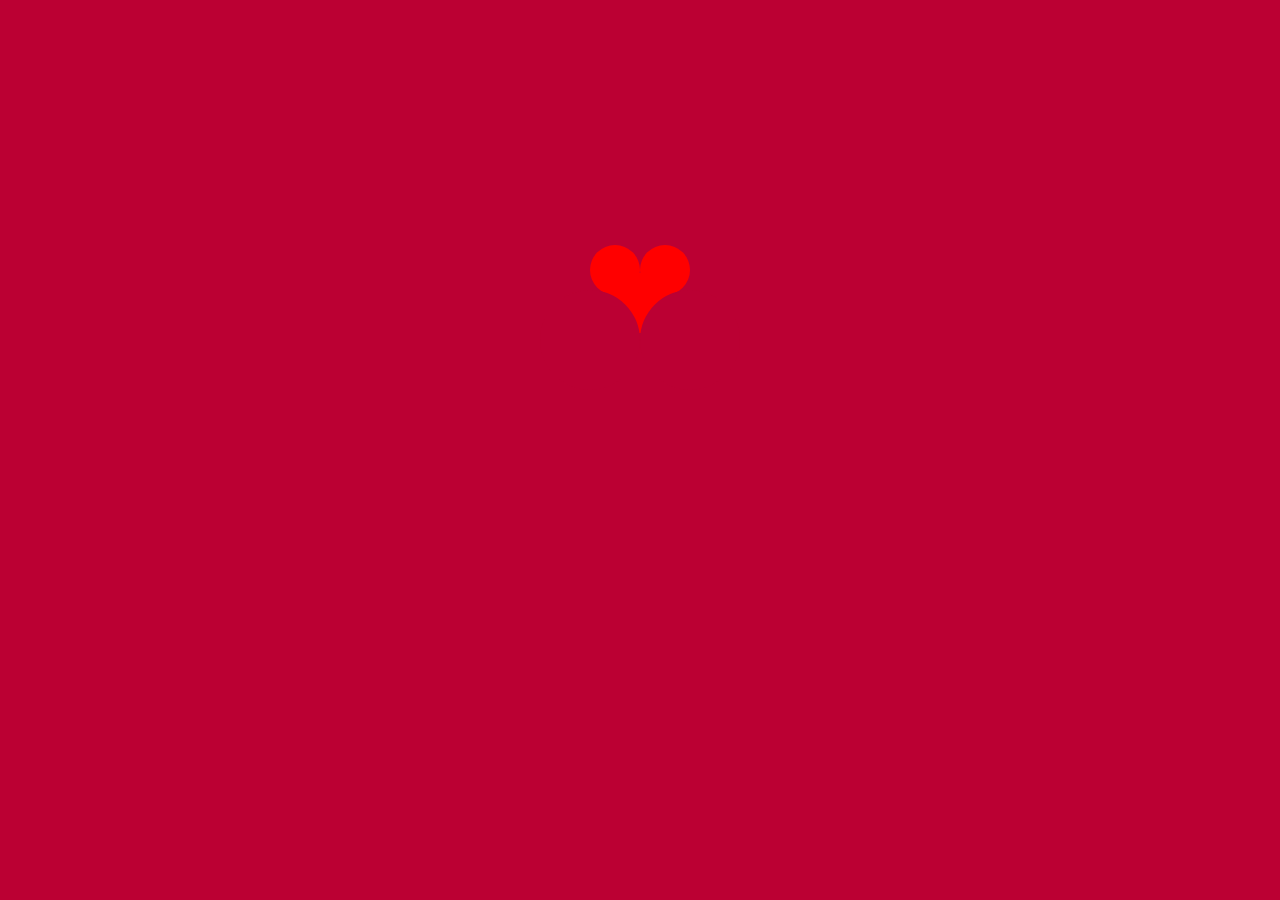
<file: heartBeat/index.html>
<!DOCTYPE html PUBLIC "-//W3C//DTD XHTML 1.0 Transitional//EN" "http://www.w3.org/TR/xhtml1/DTD/xhtml1-transitional.dtd">
<html xmlns="http://www.w3.org/1999/xhtml" xml:lang="en">

<head>
    <meta http-equiv="Content-Type" content="text/html;charset=UTF-8">
    <title>My heart will go on...</title>
    <link rel="stylesheet" href="heartBeat.css" />
</head>
<style type="text/css">
    
</style>
</head>
<body>
    <p id="welcome">Welcome!!</p>
    <div id="heart">
        <div class="top" id="div1"></div>
        <div class="top" id="div2"></div>
        <div class="bottom" id="div3"></div>
        <div class="bottom" id="div4"></div>
        <div id="div5"></div>
    </div>
    <div id="name">
        <p id="daizhen">I am Daizhen.</p>
    </div>
</body>
<script>

</script>
</html>
</file>
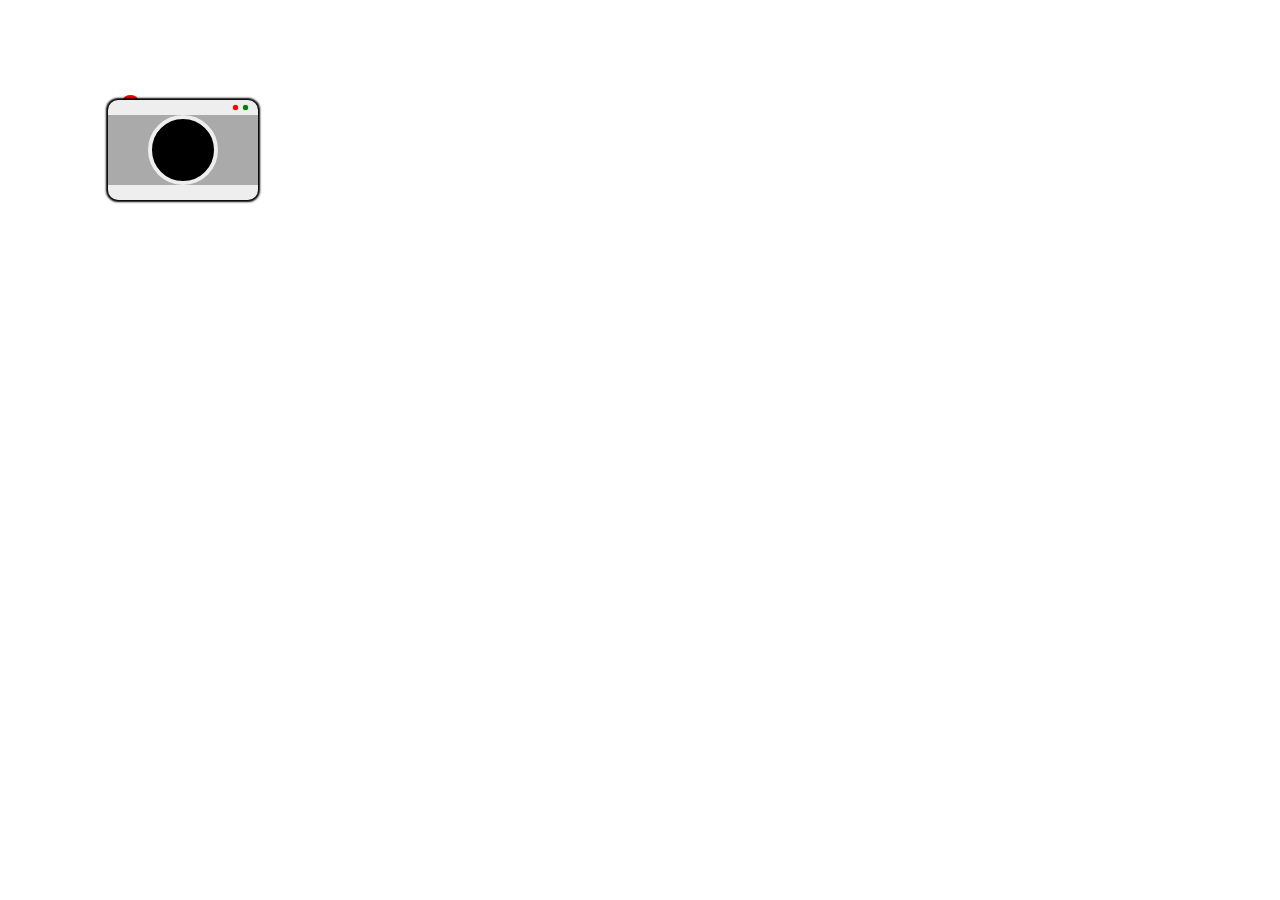
<file: 我的/camera/index.html>
<!doctype html>
<html lang="en">
<head>
    <meta charset="UTF-8">
    <title>Document</title>
    <link rel="stylesheet" type="text/css" href="css.css">
</head>
<body>
    <div class="camera">
        <div class="button"></div>
        <div class="light l1"></div>
        <div class="light l2"></div>
    </div>
</body>
</html>
</file>
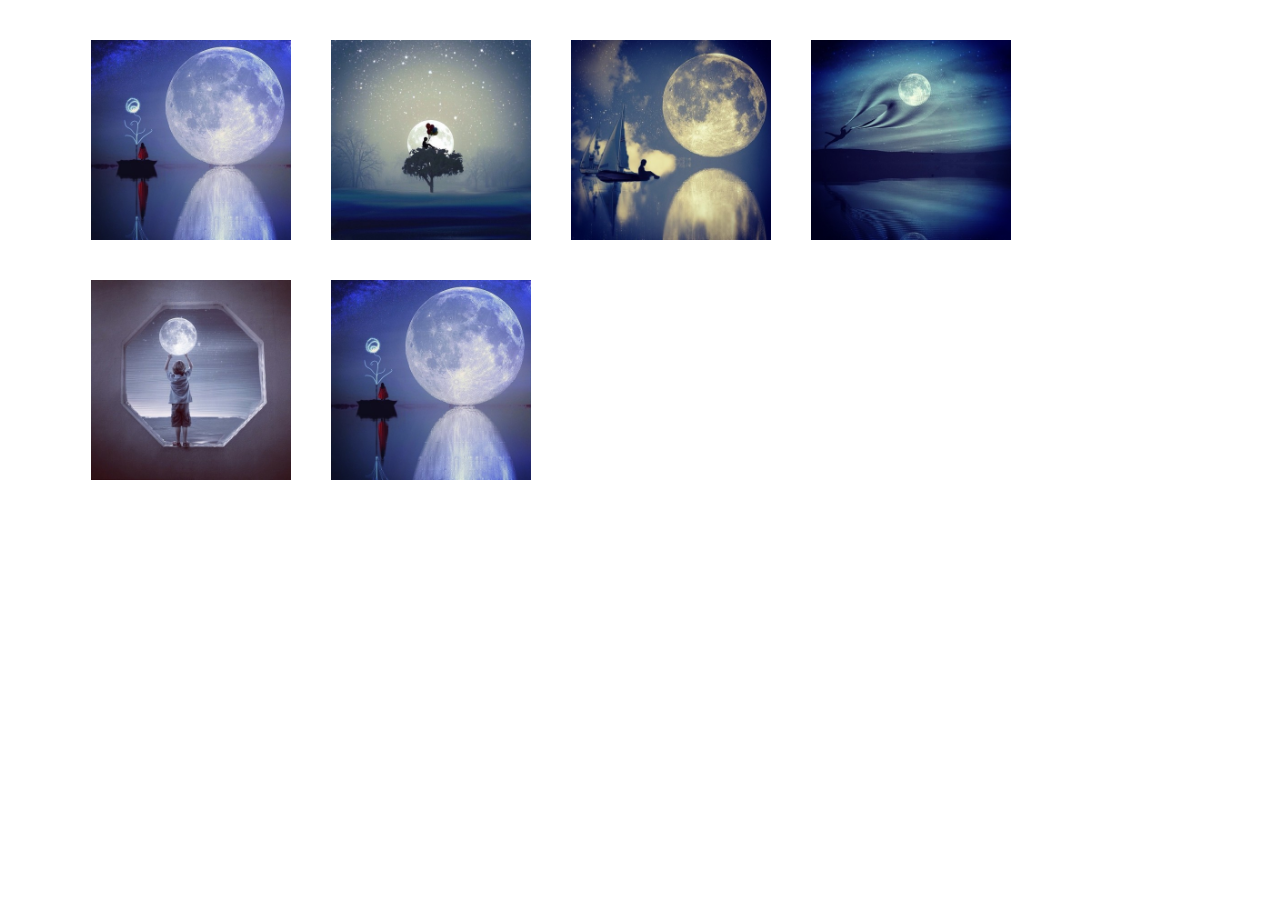
<file: 我的/discount logo 小动画/index.html>
<!doctype html>
<html lang="en">
<head>
    <meta charset="UTF-8">
    <title>Document</title>
    <script type="text/javascript" src="jquery-2.1.1.min.js"></script>
</head>
<style type="text/css">
*{
    font: 30px "Microsoft YaHei";
    box-sizing: border-box;
}
.wraper{
    width: 90%;
    margin:20px auto;
}
.badge {
    position: absolute;
    background: #F5345E;
    width: 80px;
    height: 80px;
    top:-30px;
    left:-30px;
    line-height: 80px;
    text-align: center;
    display: none;
    cursor: pointer;
    z-index: 1000;
    -webkit-transform: scale(.5); 
}
.badge:before, .badge:after {
    content: "";
    position: absolute;
    top: 0;
    left: 0;
    height: 80px;
    width: 80px;
    background: #F5345E;
    z-index: -1;
}
.badge:before {
    -webkit-transform: rotate(30deg);
    -moz-transform: rotate(30deg);
    -ms-transform: rotate(30deg);
    -o-transform: rotate(30deg);
    transform: rotate(30deg);
}
.badge:after {
    -webkit-transform: rotate(60deg);
    -moz-transform: rotate(60deg);
    -ms-transform: rotate(60deg);
    -o-transform: rotate(60deg);
    transform: rotate(60deg);
}
.product{
    position: relative;
    float: left;
    background-size: cover;
    margin:20px;
    width: 200px;
    height:200px;
    background-color: #aaa;
}
.badgeShow{
    -webkit-animation:show .5s;
    display: block;
}
@-webkit-keyframes show{
    0%{
    opacity: 0;
    -webkit-transform:scale(2) rotate(120deg); 
    }
    100%{
    opacity: 1;
    -webkit-transform: scale(.5); 
    }
}
</style>
<body>
    <div class="wraper">
        <!-- <div class="badge"></div> -->
        <div class="product" data-discount="50%" style="background-image:url(img/1.jpg)">
            <div class="badge"></div>
        </div>
        <div class="product" data-discount="30%" style="background-image:url(img/2.jpg)">
            <div class="badge"></div>
        </div>
        <div class="product" data-discount="20%" style="background-image:url(img/3.jpg)">
            <div class="badge"></div>
        </div>
        <div class="product" data-discount="58%" style="background-image:url(img/4.jpg)">
            <div class="badge"></div>
        </div>
        <div class="product" data-discount="60%" style="background-image:url(img/5.jpg)">
            <div class="badge"></div>
        </div>
        <div class="product" data-discount="80%" style="background-image:url(img/1.jpg)">
            <div class="badge"></div>
        </div>
    </div>
    

<script type="text/javascript">
    $(function(){
        var $product=$(".product");
        $product.mouseenter(function(){
            var text=$(this).data("discount");
            var img=$(this).data("img");
            var $badge=$(this).find(".badge");
            var randColor="#"+(~~(Math.random()*(1<<24))).toString(16);
            $(this).css({
                "boxShadow":"0 0 2px 2px "+randColor,
                "background":"img/"+img
            });
            $badge.html(text)
                  .addClass("badgeShow");
            $(".badgeShow").css({
                "color":randColor
            });

                  
        })
        .mouseleave(function(){
            var $badge=$(this).find(".badge");
            $badge.removeClass("badgeShow")
            $(this).css({
                    "boxShadow":"none"
                  })
        })
    })
</script>
</body>
</html>
</file>
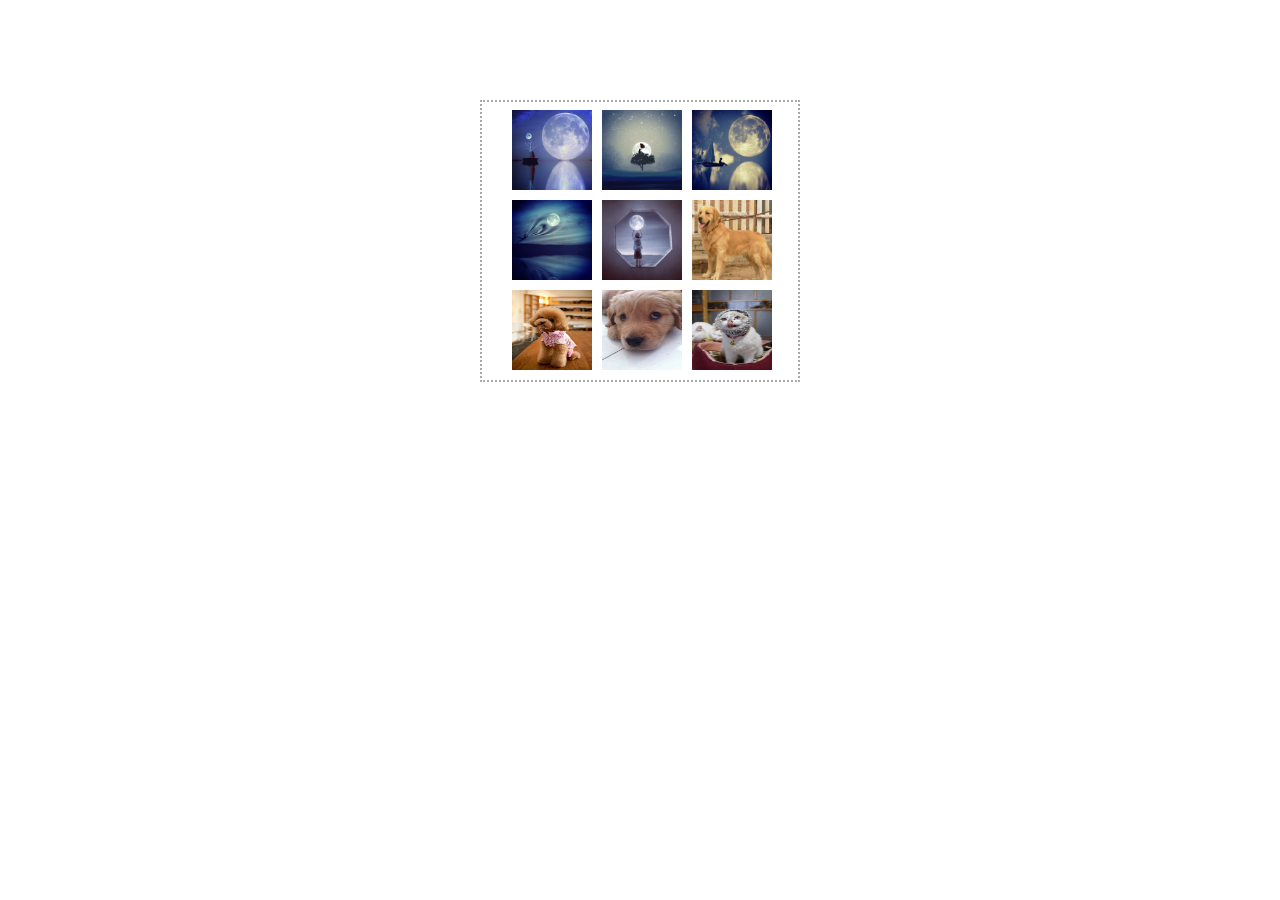
<file: 我的/Picture Viewer/index.html>
<!doctype html>
<html lang="en">
<head>
    <meta charset="UTF-8">
    <title>pictureviewer</title>
    <link rel="stylesheet" type="text/css" href="style.css">
    <script src="js/jquery-2.1.1.min.js"></script>
    <script src="js/imgData.js"></script>
    <script src="js/picViewer.js"></script>
</head>
<body>
    <!-- 九宫格 -->
    <div class="wraper">
        <ul class="ninePicBox">
            <!-- js生成ul>li>img*9 -->
        </ul>
    </div>
    <!-- 九宫格end -->
    <!-- big Pictures -->
    <div class="mask">
        <div class="imgBox">
            <!-- img -->
            <img class="imgCur imgShadow">
        </div>
        <div class="close">&times;</div>
        <div class="transparent left"></div>
        <div class="transparent mid"></div>
        <div class="transparent right"></div>
        <div class="preview">
            <ul class="listCont">
                <!-- js生成ul>li>img*9 -->
            </ul>
        </div>
    </div>
    <!-- big Pictures end -->
</body>
</html>
</file>
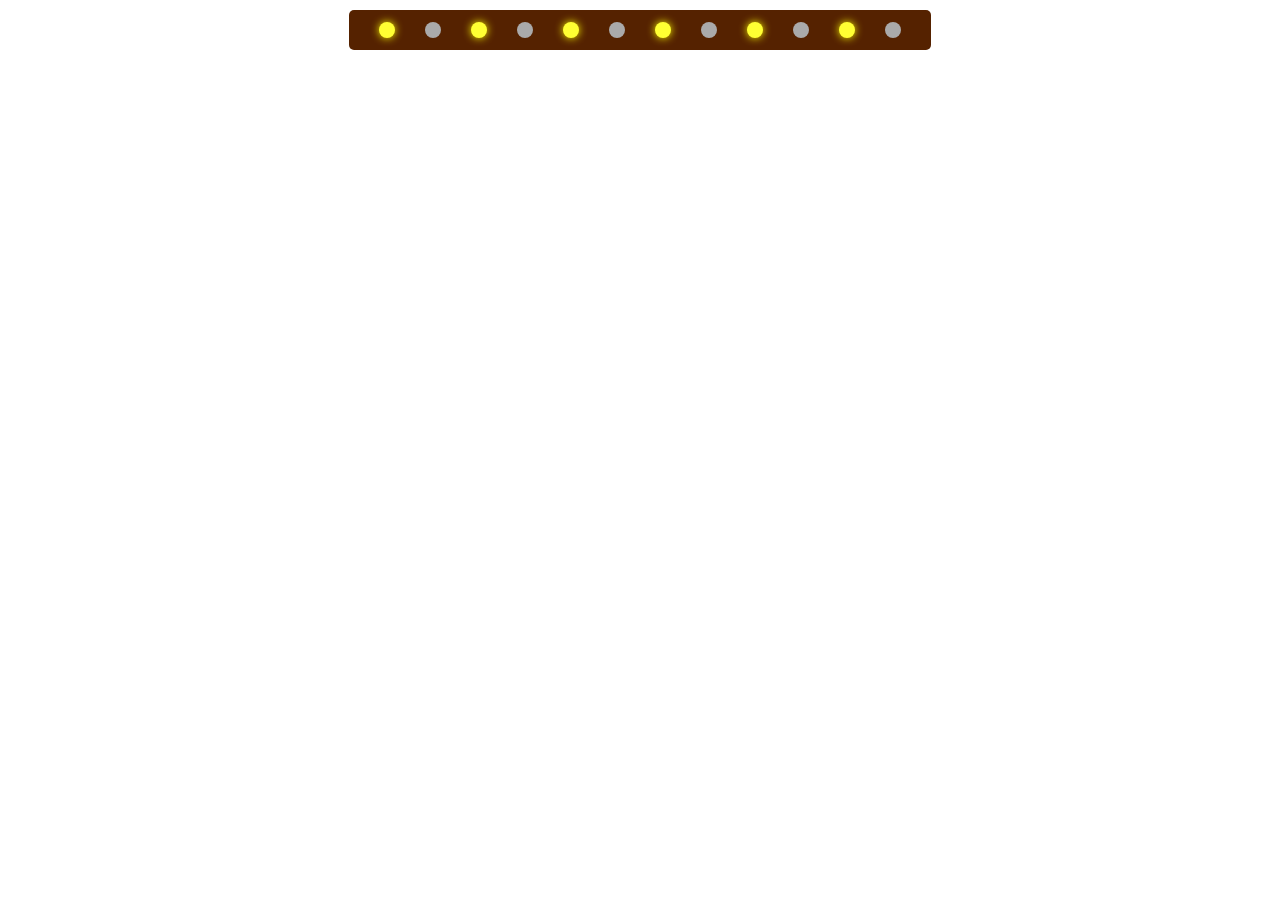
<file: 我的/一串灯闪亮效果/index.html>
<!DOCTYPE html PUBLIC "-//W3C//DTD XHTML 1.0 Transitional//EN" "http://www.w3.org/TR/xhtml1/DTD/xhtml1-transitional.dtd">
<html xmlns="http://www.w3.org/1999/xhtml" xml:lang="en">
<head>
    <meta http-equiv="Content-Type" content="text/html;charset=UTF-8">
    <title>test</title>
</head>
<style type="text/css">
* {
    margin: 0;
    padding: 0;
    list-style: none;
}
 ul.wrapper{
    width: 582px;
    height: 40px;
    margin:10px auto;
    background-color: #520;
    border-radius: 5px;
 }
 ul.wrapper li{
    float: left;
    width: 16px;
    height: 16px;
    border-radius: 50%;
    margin-left:30px;
    margin-top: 12px;
    background-color: #aaa;

 }
 ul.wrapper li.light{
    background-color: #ff3;
    -webkit-box-shadow: 0 0 8px #ff0;
    -moz-box-shadow: 0 0 8px #ff0;
    -ms-box-shadow: 0 0 8px #ff0;
    -o-box-shadow: 0 0 8px #ff0;
    box-shadow: 0 0 8px #ff0;
 }
</style>
</head>
<body>
  <ul class="wrapper" id="wrapper">
      <li></li>
      <li></li>
      <li></li>
      <li></li>
      <li></li>
      <li></li>
      <li></li>
      <li></li>
      <li></li>
      <li></li>
      <li></li>
      <li></li>
  </ul>
</body>
<script>
(function(){
    var oWrap=document.getElementById("wrapper");
    var aLi=oWrap.getElementsByTagName("li");
    var timer=null;
    function blink(){
        setTimeout(oddOn, 0);
        setTimeout(evenOn,500);
    }
    function init(){
        for(var i=0,len=aLi.length;i<len;i++){
            aLi[i].className="";
        }
    }
    function oddOn(){
        init();
        for(var j=0,len=aLi.length;j<len;j+=2){
            aLi[j].className="light";
        }
    }
    function evenOn(){
        init();
        for(var k=1,len=aLi.length;k<len;k+=2){
            aLi[k].className="light";
        }
    }
       timer=setInterval(blink,300);
       oWrap.onmouseover=function(){
        clearInterval(timer);
       }
       oWrap.onmouseout=function(){
        timer=setInterval(blink,300);
       }
})();
</script>
</html>
</file>
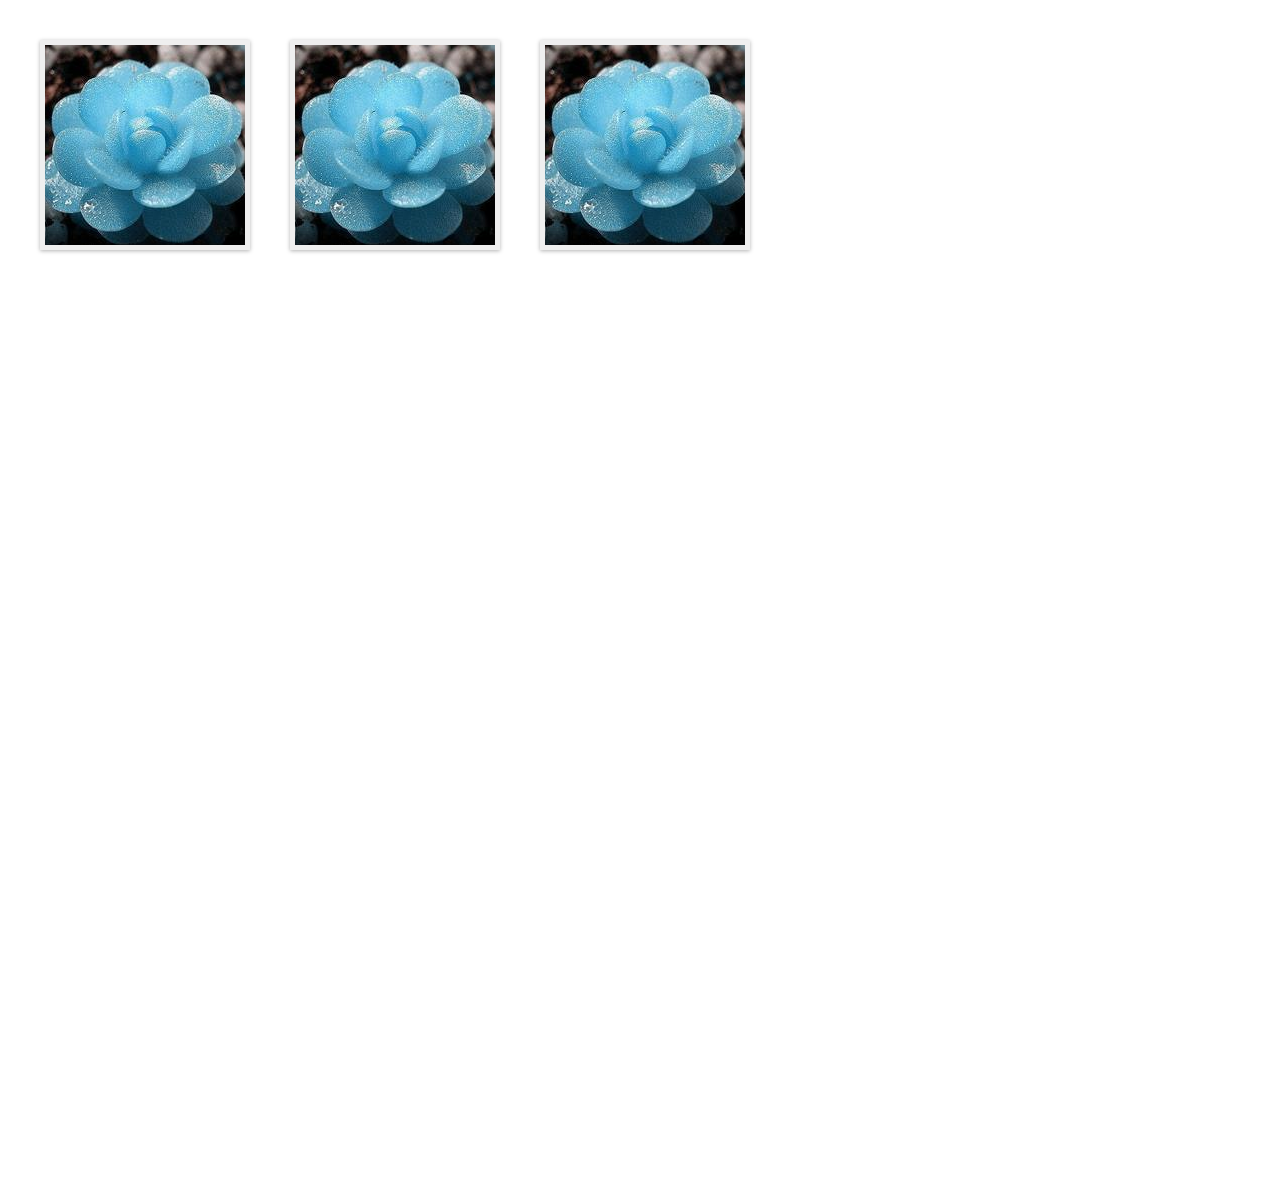
<file: 我的/半透明图片遮罩+丝带标识/index.html>
<!DOCTYPE html PUBLIC "-//W3C//DTD XHTML 1.0 Transitional//EN" "http://www.w3.org/TR/xhtml1/DTD/xhtml1-transitional.dtd">
<html xmlns="http://www.w3.org/1999/xhtml" xml:lang="en">
<head>
    <meta http-equiv="Content-Type" content="text/html;charset=UTF-8">
    <title>test</title>
</head>
<style type="text/css">
* {
    margin: 0;
    padding: 0;
}
 body{
  height:1200px;
 }
   .imgShadow{
      border:5px solid #efefef;
      background:#fff;
      position:relative;
      -webkit-box-shadow: 0 1px 4px rgba(0,0,0,0.3),
                  0 0 60px rgba(0,0,0,0.1) inset;
      -moz-box-shadow: 0 1px 4px rgba(0,0,0,0.3),
                  0 0 60px rgba(0,0,0,0.1) inset;
      -ms-box-shadow: 0 1px 4px rgba(0,0,0,0.3),
                  0 0 60px rgba(0,0,0,0.1) inset;
      -o-box-shadow: 0 1px 4px rgba(0,0,0,0.3),
                  0 0 60px rgba(0,0,0,0.1) inset;
      box-shadow: 0 1px 4px rgba(0,0,0,0.3),
                  0 0 60px rgba(0,0,0,0.1) inset;            
  }
  .bgimg{
    position: relative;
    width: 200px;
    height: 200px;
    background: url(1.jpg) center center;
    margin-left: 40px;
    margin-top: 40px;
    float:left;
  }
  .bgimg:hover .mask{
    opacity: 1;

  }
   .mask{
    position: absolute;
    bottom: 0;
    opacity: 0;
    font:22px/25px "微软雅黑";
    width: 200px;
    height: 120px;
    background-color: rgba(68,155,222,0.6);
    -webkit-transition:all .5s ease;
    -moz-transition:all .5s ease;
    -ms-transition:all .5s ease;
    -o-transition:all .5s ease;
    transition:all .5s ease;
   }
  .rib{
    position: absolute;
    width: 150px;
    height: 30px;
    background-color: red;
    top:0;
    font:20px/30px "微软雅黑";
    text-align: center;
    transform:translate(-20px,-100%);
  }
  .rib:after{
    position: absolute;
    content:"";
    width: 0;
    height: 0;
    top:100%;
    left: 0;
    border-style: solid;
    border-width: 20px 0 0 20px;
    border-color:#a00 transparent transparent transparent;
  }
</style>
</head>
<body>
  <div class="imgShadow bgimg">
    <div class="mask">这里是内容
    多肉植物
      <div class="rib">￥25.50</div>
    </div>
  </div>
  <div class="imgShadow bgimg">
    <div class="mask">这里是内容
    多肉植物
      <div class="rib">￥25.50</div>
    </div>
  </div>
  <div class="imgShadow bgimg">
    <div class="mask">这里是内容
    多肉植物
      <div class="rib">￥25.50</div>
    </div>
  </div>
</body>
<script>
    
</script>
</html>
</file>
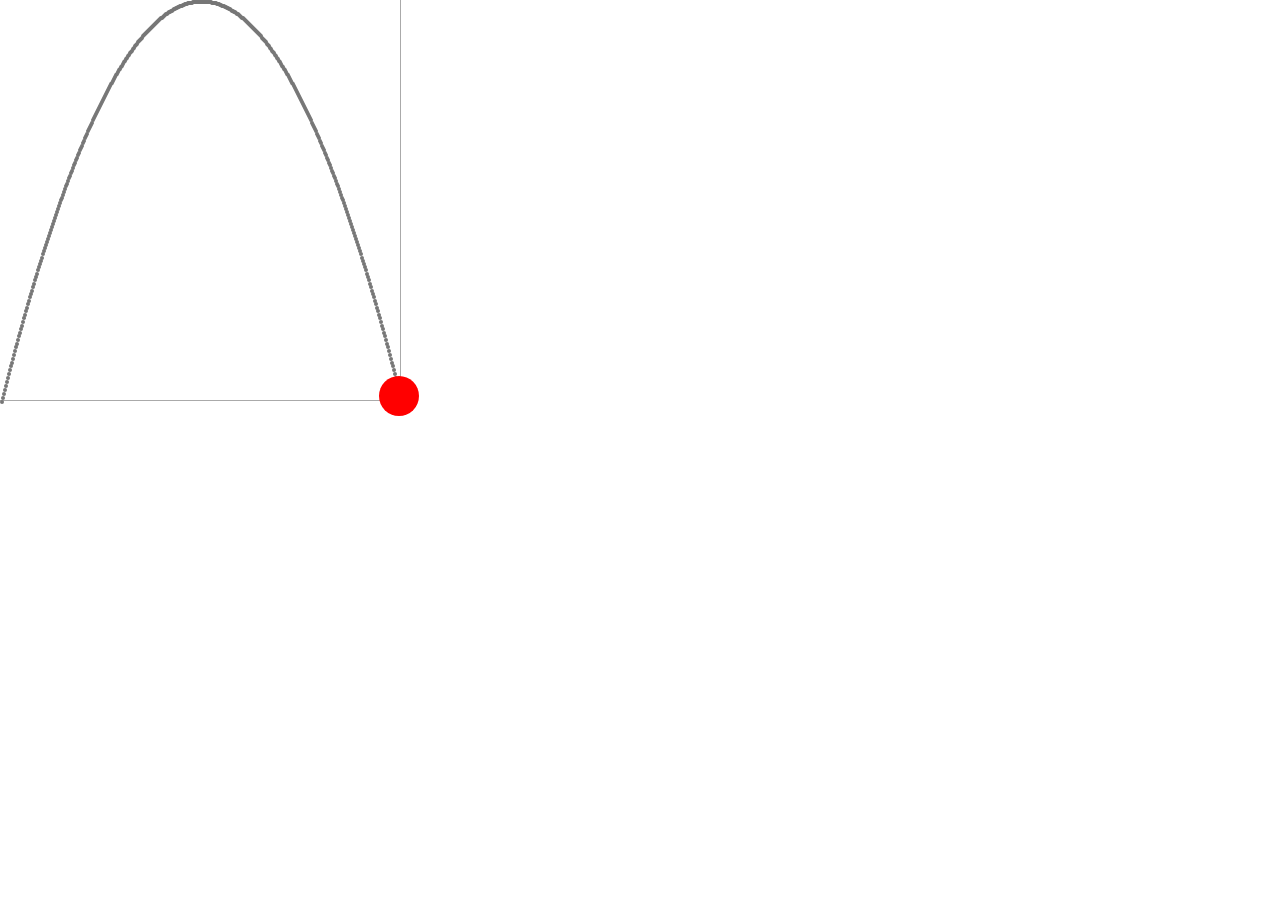
<file: 我的/抛物线运动/index.html>
<!DOCTYPE html PUBLIC "-//W3C//DTD XHTML 1.0 Transitional//EN" "http://www.w3.org/TR/xhtml1/DTD/xhtml1-transitional.dtd">
<html xmlns="http://www.w3.org/1999/xhtml" xml:lang="en">
<head>
    <meta http-equiv="Content-Type" content="text/html;charset=UTF-8">
    <title>test</title>
</head>
<style type="text/css">
* {
    margin: 0;
    padding: 0;
    list-style: none;
}
.h{
  position: absolute;
  width: 400px;
  height: 1px;
  background-color: #aaa;
  top:400px;
}
.v{
  position: absolute;
  width: 1px;
  height: 400px;
  background-color: #aaa;
  left:400px;
}
.redDot{
  position: absolute;
  width: 40px;
  height: 40px;
  border-radius: 100%;
  background-color: red;
  top:400px;
  margin-left: -20px;
  margin-top: -20px;
}
</style>
</head>
<body>
    <div class="h"></div>
    <div class="v"></div>
    <div id="dotCont"></div>
    <div class="redDot" id="redDot"></div>
</body>
<script>
   var arrX=[];
   var arrY=[];
   var yi;
   var oDotCont=document.getElementById("dotCont");

   for(var j=0;j<=400;j++){
    var oDot=document.createElement("div");
    oDot.className="dot";
    oDot.style.position="absolute";
    oDot.style.width="4px";
    oDot.style.height="4px";
    oDot.style.backgroundColor="#777";
    oDot.style.borderRadius="100%";
    oDotCont.appendChild(oDot);
   }
  var arrDot=oDotCont.getElementsByTagName("div");
  for(var i=0;i<=400;i++){
    yi=Math.floor(0.01*(i-200)*(i-200));

    arrX.push(i);
    arrY.push(yi);
    arrDot[i].style.left=i+"px";
    arrDot[i].style.top=yi+"px";
 }
   console.log(arrX);
   console.log(arrY);

    var m=0;
    var iSpeed=3;
   function fly(elem){
    var flyElem=document.getElementById(elem);
    flyElem.style.left=arrX[m]+"px";
    flyElem.style.top=arrY[m]+"px";
    m+=iSpeed;
   }
   setInterval(function(){
    fly("redDot");
   },5);
</script>
</html>
</file>
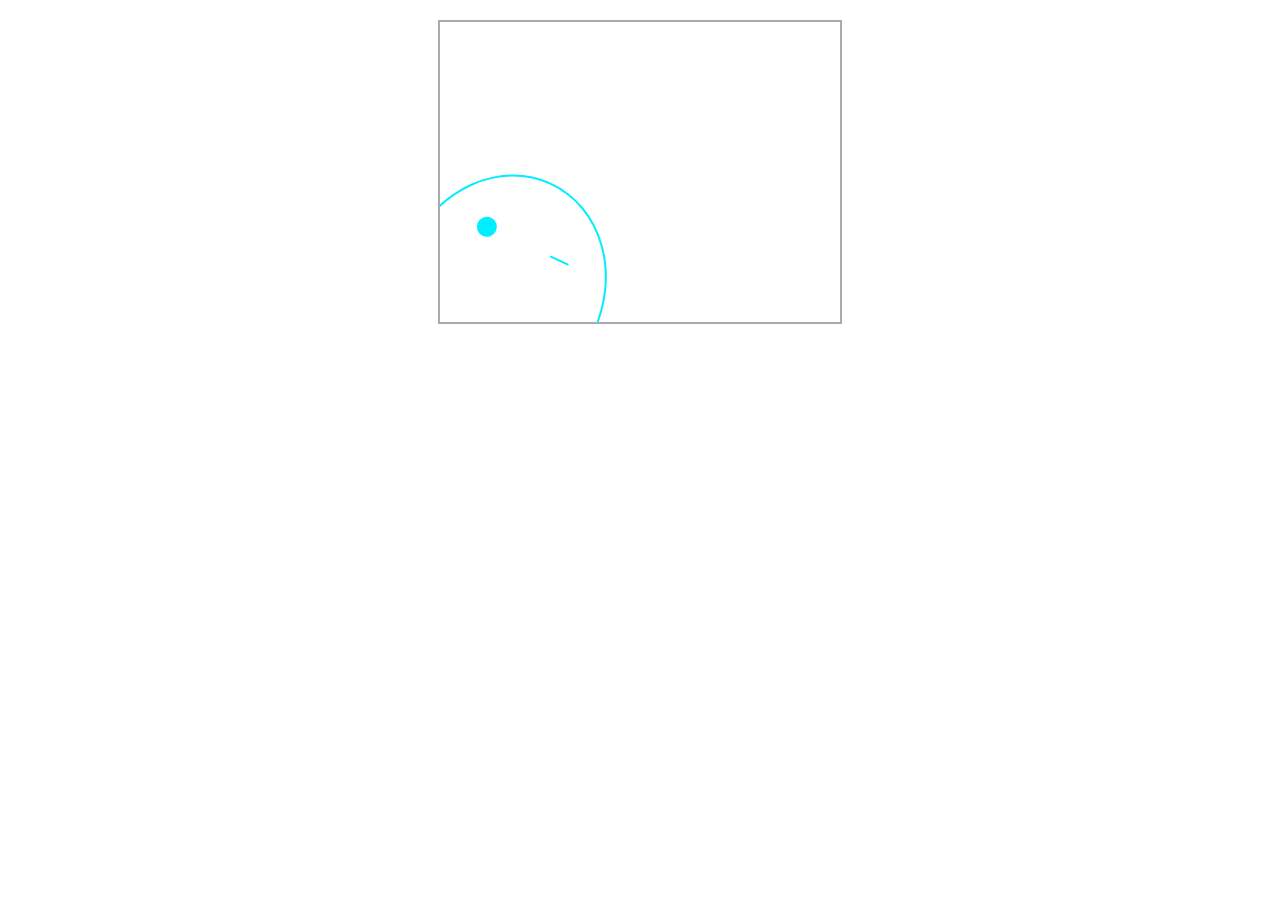
<file: 我的/眨眼萌物/index.html>
<!DOCTYPE html PUBLIC "-//W3C//DTD XHTML 1.0 Transitional//EN" "http://www.w3.org/TR/xhtml1/DTD/xhtml1-transitional.dtd">
<html xmlns="http://www.w3.org/1999/xhtml" xml:lang="en">
<head>
    <meta http-equiv="Content-Type" content="text/html;charset=UTF-8">
    <title>test</title>
</head>
<style type="text/css">
* {
    margin: 0;
    padding: 0;
    list-style: none;
}
.wraper{
    width: 400px;
    height: 300px;
    margin: 20px auto;
    border: 2px solid #aaa;
    overflow: hidden;
}
.face{
    width: 200px;
    height: 230px;
    border:2px solid #0ef;
    border-radius: 50%;
    position: relative;
    margin-top:150px;
    left:-40px;
    transform: rotate(25deg);
    -webkit-animation: show 1s ease-in-out;
}
.face:before{
    content:"";
    display:block;
    width: 20px;
    height: 20px;
    border-radius: 50%;
    background-color: #0ef;
    position: absolute;
    left: 50px;
    top:55px;
}
.face:after{
    content:"";
    display:block;
    width: 20px;
    height: 2px;
    background-color: #0ef;
    position: absolute;
    left: 130px;
    top:64px;
    -webkit-animation: blink .5s 2s ease-in-out infinite;
}
@-webkit-keyframes blink{
    0%{
        width: 20px;
        height: 2px;
        top:64px;
        border-radius: 50%;
    }
    100%{
        height: 20px;
        border-radius: 50%;
        top:55px;
    }
}
@-moz-keyframes blink{
    0%{
        width: 20px;
        height: 2px;
        top:64px;
        border-radius: 50%;
    }
    100%{
        height: 20px;
        border-radius: 50%;
        top:55px;
    }
}
@-ms-keyframes blink{
    0%{
        width: 20px;
        height: 2px;
        top:64px;
        border-radius: 50%;
    }
    100%{
        height: 20px;
        border-radius: 50%;
        top:55px;
    }
}
@-o-keyframes blink{
    0%{
        width: 20px;
        height: 2px;
        top:64px;
        border-radius: 50%;
    }
    100%{
        height: 20px;
        border-radius: 50%;
        top:55px;
    }
}
@keyframes blink{
    0%{
        width: 20px;
        height: 2px;
        top:64px;
        border-radius: 50%;
    }
    100%{
        height: 20px;
        border-radius: 50%;
        top:55px;
    }
}
@-webkit-keyframes show{
    0%{
        margin-top: 350px;
    }
    90%{
        margin-top: 140px;
    }
    100%{
        margin-top: 150px;
    }
}
@-moz-keyframes show{
    0%{
        margin-top: 350px;
    }
    90%{
        margin-top: 140px;
    }
    100%{
        margin-top: 150px;
    }
}
@-ms-keyframes show{
    0%{
        margin-top: 350px;
    }
    90%{
        margin-top: 140px;
    }
    100%{
        margin-top: 150px;
    }
}
@-o-keyframes show{
    0%{
        margin-top: 350px;
    }
    90%{
        margin-top: 140px;
    }
    100%{
        margin-top: 150px;
    }
}
@keyframes show{
    0%{
        margin-top: 350px;
    }
    90%{
        margin-top: 140px;
    }
    100%{
        margin-top: 150px;
    }
}
</style>
</head>
<body>
    <div class="wraper">
        <div class="face"></div>
    </div>
</body>
<script>
  
</script>
</html>
</file>
<file: heartBeat/heartBeat.css>
*{
        padding: 0;
        margin:0;
    }
    body{
        background: #BB0033;
    }
    .top{
        width: 50px;
        height: 50px;
        background-color:red;
        border-radius: 30px;
        position: absolute;
    }
    .bottom{
        width: 100px;
        height: 100px;
        background: #BB0033;
        border-radius: 60px;
        position: absolute;
        margin-top: 45px;
    }
    #div2{
        margin-left: -50px;
    }
    #div4{
        margin-left: -100px;
    }
    #div5{
        z-index: -1;
        position: absolute;
        width: 60px;
        height: 60px;
        background: red;
        margin-left: -30px;
        margin-top: 28px;
    }
    #heart{
        left: 50%;
        top: 30%;
        margin-top: -25px;
        position: absolute;
        cursor: pointer;
        -webkit-animation:heartbeat 0.5s ease-in-out infinite;
        animation:heartbeat 0.5s ease-in-out infinite;
    }
@-webkit-keyframes heartbeat{
    0%{
        transform:scale(1.2);
    }
    50%{
        transform:scale(1.3);
    }
    100%{
        transform:scale(1);
    }
}
@keyframes heartbeat{
    0%{
        transform:scale(1.2);
    }
    50%{
        transform:scale(1.3);
    }
    100%{
        transform:scale(1);
    }
}
#welcome{
    color:#fae;
    font: 80px bold "微软雅黑" sans-serif;
    text-shadow: 1px 1px 1px #ccc;
    position: absolute;
    top:-200px;
    left: 50%;
    margin-left: -170px;
    animation:moveDn 0.5s ease-in-out ;
    -webkit-animation:moveDn 4s ease-in-out ;
    -moz-animation:moveDn 4s ease-in-out ;
    -ms-animation:moveDn 4s ease-in-out ;
    -o-animation:moveDn 4s ease-in-out ;
}
@keyframes moveDn{
    0%{
    top:-200px;
    opacity: 0;
    filter:alpha(opacity=0);
    }
    50%{
    top:0px;
    opacity: 1; 
    filter:alpha(opacity=100);  
    }
    100%{
    top:0px;

    opacity: 0;
    filter:alpha(opacity=0);   
    }
}
@-webkit-keyframes moveDn{
    0%{
    top:-200px;
    opacity: 0;
    filter:alpha(opacity=0);
    }
    50%{
    top:0px;
    opacity: 1;   
    filter:alpha(opacity=100);    
    }
    100%{
    top:0px;
    opacity: 0;
    filter:alpha(opacity=0);   
    }
}
@-moz-keyframes moveDn{
    0%{
    top:-200px;
    opacity: 0;
    filter:alpha(opacity=0);
    }
    50%{
    top:0px;
    opacity: 1;   
    filter:alpha(opacity=100);    
    }
    100%{
    top:0px;
    opacity: 0;
    filter:alpha(opacity=0);   
    }
}
@-ms-keyframes moveDn{
    0%{
    top:-200px;
    opacity: 0;
    filter:alpha(opacity=0);
    }
    50%{
    top:0px;
    opacity: 1;   
    filter:alpha(opacity=100);    
    }
    100%{
    top:0px;
    opacity: 0;
    filter:alpha(opacity=0);   
    }
}
@-o-keyframes moveDn{
    0%{
    top:-200px;
    opacity: 0;
    filter:alpha(opacity=0);
    }
    50%{
    top:0px;
    opacity: 1;   
    filter:alpha(opacity=100);    
    }
    100%{
    top:0px;
    opacity: 0;
    filter:alpha(opacity=0);   
    }
}
#name{
    width: 130px;
    height: 110px;
    position: absolute;
    left: 50%;
    top: 30%;
    margin-top: -25px;
    margin-left: -65px;
    cursor: pointer;

}
#daizhen{
    color:#ccc;
    font: 80px bold "微软雅黑" sans-serif;
    text-shadow: 3px 2px 2px #ccc;
    position: absolute;
    top: 80%;
    left: 50%;
    margin-left: -240px;
    opacity: 0;
    line-height: 100px;
    filter:alpha(opacity=0);
    transition:all 1.2s ease-in-out;
    -webkit-transition:all .8s ease-in-out;
    -moz-transition:all .8s ease-in-out;
    -ms-transition:all .8s ease-in-out;
    -o-transition:all .8s ease-in-out;
}
#name:hover #daizhen {
    opacity: 1;
    filter:alpha(opacity=100);
    top:0%;
}
</file>
<file: 我的/camera/css.css>
.camera{
    position: relative;
    margin:100px 100px;
    width: 150px;
    height: 100px;
    border-radius: 10px;
    background-color: #eee;
    box-shadow: 0 0 2px 2px #000;
}
.camera:before{ /*框*/
    content:"";
    position: absolute;
    top:15%;
    height:70%;
    width: 100%;
    display: block;
    background-color: #aaa;
}
.camera:after{  /*镜头*/
    content:"";
    position: absolute;
    top:15%;
    left:50%;
    margin-left: -35px;
    height:70%;
    width: 70px;
    display: block;
    border:solid #eee 4px;
    box-sizing: border-box;
    border-radius: 50%;
    background-color: #000;
}
.camera .button{
    position: absolute;
    top:-5px;
    left:15px;
    width: 15px;
    height: 10px;
    border-radius: 50%;
    background-color: red;
    z-index: -1;
}
.camera .light{
    position: absolute;
    top:5px;
    width: 5px;
    height:5px;
    border-radius: 50%;
}
.camera .l1{
    background-color: red;
    right: 20px;
    box-shadow: 0 0 1px red;
}
.camera .l2{
    background-color: green;
    right: 10px;
    box-shadow: 0 0 1px green;
}
</file>
<file: 我的/Picture Viewer/style.css>
*{
    margin:0;
    padding: 0;
    list-style: none;
    box-sizing: border-box;
}
.wraper{
    width: 320px;
    min-height: 100px;
    border:2px dotted #aaa;
    margin:100px auto;
}
.ninePicBox{
    margin:0 auto; 
    overflow: hidden;
    margin-left: 30px;
    margin-top: 8px;
}
.ninePicBox li img{
    width: 80px;
    height:80px;
    float: left;
    margin-right: 10px;
    margin-bottom: 10px;
    cursor: url(img/cur/big.cur),auto;
}
.mask{
    position: fixed;
    width: 100%;
    height: 100%;
    left: 0;
    top:0;
    display:none;
    background-color: rgba(0,0,0,0.4);
    overflow: hidden;
    z-index: 998;
}
.close{
    position: absolute;
    right: 0;
    font: 60px bold;
    color:#aaa;
    cursor: pointer;
    transition:all .1s linear;
}
.close:hover{
    transform:rotate(180deg);
    color:#fff;
}
.transparent{
    width: 33.33%;
    height: 100%;
    float: left;
    z-index: 1000;
    background-color: rgba(0,0,0,0.4);

}
.left{
    cursor: url(img/cur/pic_prev.cur),auto;
}
.mid{
    cursor: url(img/cur/small.cur),auto;
}
.right{
    cursor: url(img/cur/pic_next.cur),auto;
}
.imgBox{
    position: absolute;
    z-index: 999;
    width: 600px;
    height: 500px;
    cursor: url(img/cur/small.cur),auto;
    left: 50%;
    top:50%;
    margin-left: -300px;
    margin-top: -300px;
}
.imgBox img{
    position: absolute;
    left: 50%;
    top:50%;
    border:5px #fff solid;
    -webkit-transform:translate(-50%,-50%);
    -moz-transform:translate(-50%,-50%);
    -ms-transform:translate(-50%,-50%);
    -o-transform:translate(-50%,-50%);
    transform:translate(-50%,-50%);
}
.imgShadow{
    border:5px solid #efefef;
    background:#fff;
    position:relative;
    -webkit-box-shadow: 0 1px 4px rgba(0,0,0,0.3),
                0 0 60px rgba(0,0,0,0.1) inset;
    -moz-box-shadow: 0 1px 4px rgba(0,0,0,0.3),
                0 0 60px rgba(0,0,0,0.1) inset;
    -ms-box-shadow: 0 1px 4px rgba(0,0,0,0.3),
                0 0 60px rgba(0,0,0,0.1) inset;
    -o-box-shadow: 0 1px 4px rgba(0,0,0,0.3),
                0 0 60px rgba(0,0,0,0.1) inset;
    box-shadow: 0 1px 4px rgba(0,0,0,0.3),
                0 0 60px rgba(0,0,0,0.1) inset;            
}
@-webkit-keyframes shrink{
    0%{
        transform:scale(1.4);
        opacity: 0.8;
    }
    100%{
        opacity: 0;
    }
}
@-moz-keyframes shrink{
    0%{
        transform:scale(1.4);
        opacity: 0.8;
    }
    100%{
        opacity: 0;
    }
}
@-ms-keyframes shrink{
    0%{
        transform:scale(1.4);
        opacity: 0.8;
    }
    100%{
        opacity: 0;
    }
}
@-o-keyframes shrink{
    0%{
        transform:scale(1.4);
        opacity: 0.8;
    }
    100%{
        opacity: 0;
    }
}
@keyframes shrink{
    0%{
        transform:scale(1.4);
        opacity: 0.8;
    }
    100%{
        opacity: 0;
    }
}
.shrink{
    animation:shrink .5s ease-in-out;
}
@-webkit-keyframes show{
    0%{
        opacity: 0;
    }
    50%{
        transform:scale(1.2);
        opacity: 0.8;
    }
    100%{
        opacity: 1;
    }
}
@-moz-keyframes show{
    0%{
        opacity: 0;
    }
    50%{
        transform:scale(1.2);
        opacity: 0.8;
    }
    100%{
        opacity: 1;
    }
}
@-ms-keyframes show{
    0%{
        opacity: 0;
    }
    50%{
        transform:scale(1.2);
        opacity: 0.8;
    }
    100%{
        opacity: 1;
    }
}
@-o-keyframes show{
    0%{
        opacity: 0;
    }
    50%{
        transform:scale(1.2);
        opacity: 0.8;
    }
    100%{
        opacity: 1;
    }
}
@keyframes show{
    0%{
        opacity: 0;
    }
    50%{
        transform:scale(1.2);
        opacity: 0.8;
    }
    100%{
        opacity: 1;
    }
}
.show{
    animation:show .5s ease-in-out;
}
.preview{
    position: absolute;
    z-index: 2000;
    bottom:40px;
    width: 2200px;
    height: 90px;
    left: 50%;
    transform:translateX(-50%);
}
.previewShow{
    animation:previewShow 1.5s ease-in-out;
}
.preview ul{
    position: absolute;
    left: 50%;
    transform:translateX(-50%);
}
.preview ul li{
    width: 88px;
    height: 88px;
    float: left;
    border:4px solid #fff;
    cursor: pointer;
}
.preview ul li:hover{
    border:4px solid red;
}
.preview ul li img{
    width: 80px;
    height: 80px;
}
@-webkit-keyframes previewShow{
    0%{
        bottom:-100px;
    }
    50%{
        bottom:60px;
    }
    100%{
        bottom:40px;
    }
}
@-moz-keyframes previewShow{
    0%{
        bottom:-100px;
    }
    50%{
        bottom:60px;
    }
    100%{
        bottom:40px;
    }
}
@-ms-keyframes previewShow{
    0%{
        bottom:-100px;
    }
    50%{
        bottom:60px;
    }
    100%{
        bottom:40px;
    }
}
@-o-keyframes previewShow{
    0%{
        bottom:-100px;
    }
    50%{
        bottom:60px;
    }
    100%{
        bottom:40px;
    }
}
@keyframes previewShow{
    0%{
        bottom:-100px;
    }
    50%{
        bottom:60px;
    }
    100%{
        bottom:40px;
    }
}
</file>
